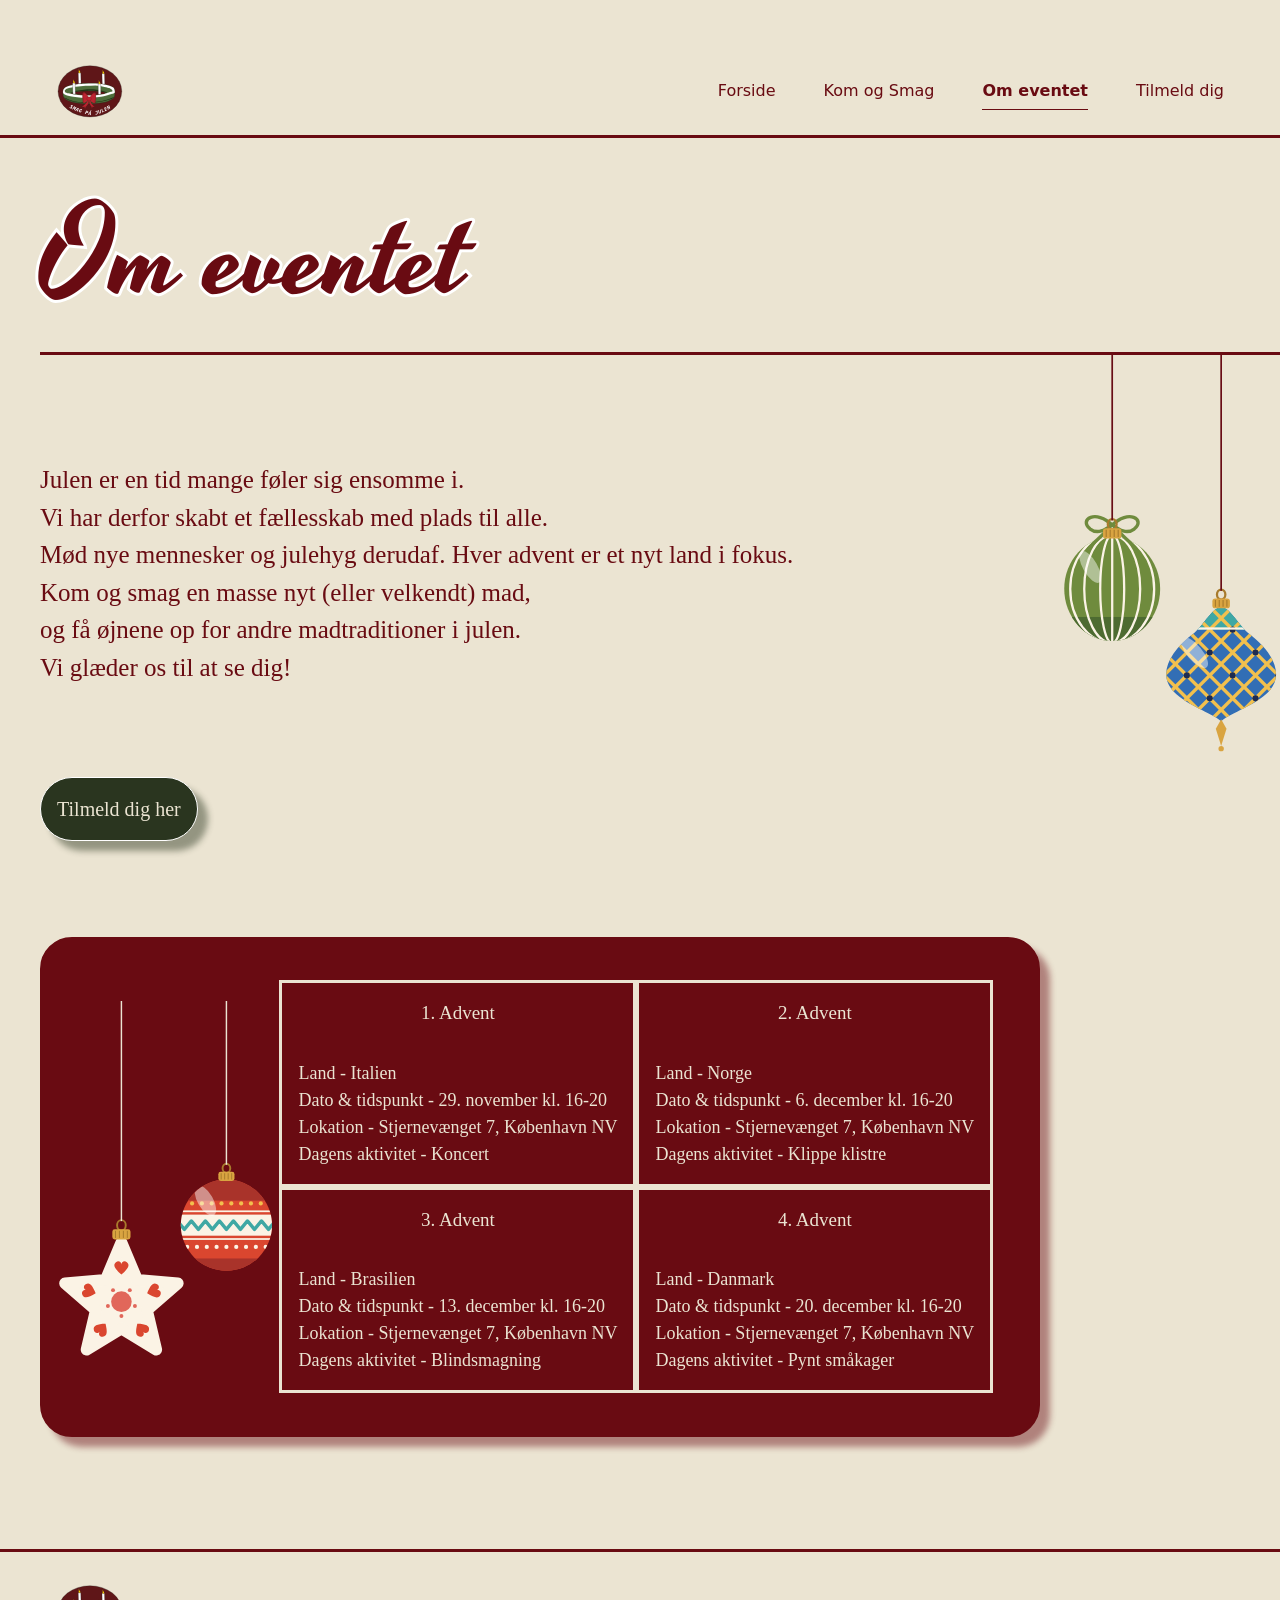
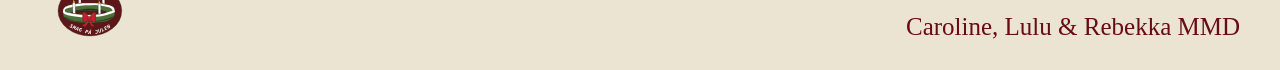
<file: om-eventet.html>
<!doctype html>
<html lang="da">
  <head>
    <meta charset="UTF-8" />
    <meta name="viewport" content="width=device-width, initial-scale=1.0" />
    <title>Om eventet</title>
    <link rel="stylesheet" href="./css/starter.css" />
    <link rel="stylesheet" href="./css/style.css" />
    <link rel="stylesheet" href="./css/om-eventet.css" />
    <link rel="preconnect" href="https://fonts.googleapis.com" />
        
    <link rel="preconnect" href="https://fonts.gstatic.com" crossorigin />
        
    <link href="https://fonts.googleapis.com/css2?family=Yesteryear&display=swap" rel="stylesheet" />
  </head>

  <body>
    <header class="site-header">
      <div class="header-content">
        <a class="site-logo" href="index.html"> <img class="logo" src="svg/logo.svg" alt="" /></a>
        <nav class="site-nav">
          <button popovertarget="menu">Menu</button>
          <ul class="menu" id="menu" popover>
            <li><a href="./index.html">Forside</a></li>
            <li><a href="./svg.html">Kom og Smag</a></li>
            <li><a href="./om-eventet.html" aria-current="page">Om eventet</a></li>
            <li><a href="./tilmelding.html">Tilmeld dig</a></li>

            <button popovertarget="menu">Luk</button>
          </ul>
        </nav>
      </div>
    </header>

    <main>
      <section class="om-event">
        <h1 class="om info-title">Om eventet</h1>
        <img class="pynt" src="svg/pynt-1.svg" alt="" />
        <p class="event-intro">
          Julen er en tid mange føler sig ensomme i. <br />
          Vi har derfor skabt et fællesskab med plads til alle. <br />
          Mød nye mennesker og julehyg derudaf. Hver advent er et nyt land i fokus. <br />Kom og smag en masse nyt (eller velkendt) mad, <br />
          og få øjnene op for andre madtraditioner i julen.
          <br />
          Vi glæder os til at se dig!
        </p>
        <a class="tilmeld-dig" href="./tilmelding.html">Tilmeld dig her</a>
        <section class="boks">
          <img class="pynt-2" src="svg/pynt_c.svg" alt="" />

          <section class="boks-2">
            <div class="dag">
              <h3>1. Advent</h3>
              <p class="info">
                Land - Italien <br />
                Dato & tidspunkt - 29. november kl. 16-20 <br />
                Lokation - Stjernevænget 7, København NV <br />
                Dagens aktivitet - Koncert
              </p>
            </div>
            <div class="dag">
              <h3>2. Advent</h3>
              <p class="info">
                Land - Norge <br />
                Dato & tidspunkt - 6. december kl. 16-20 <br />
                Lokation - Stjernevænget 7, København NV <br />
                Dagens aktivitet - Klippe klistre
              </p>
            </div>

            <div class="dag">
              <h3>3. Advent</h3>
              <p class="info">
                Land - Brasilien <br />
                Dato & tidspunkt - 13. december kl. 16-20 <br />
                Lokation - Stjernevænget 7, København NV <br />
                Dagens aktivitet - Blindsmagning <br />
              </p>
            </div>
            <div class="dag">
              <h3>4. Advent</h3>
              <p class="info">
                Land - Danmark <br />
                Dato & tidspunkt - 20. december kl. 16-20 <br />
                Lokation - Stjernevænget 7, København NV <br />
                Dagens aktivitet - Pynt småkager <br />
              </p>
            </div>
            <div></div>
          </section>
        </section>
      </section>
    </main>

    <footer class="site-footer">
      <div class="footer-content">
        <a class="site-logo" href="index.html"> <img class="logo" src="svg/logo.svg" alt="" /></a>
        <p>Caroline, Lulu & Rebekka MMD</p>
      </div>
    </footer>
    <script src="./script.js"></script>
  </body>
</html>
</file>
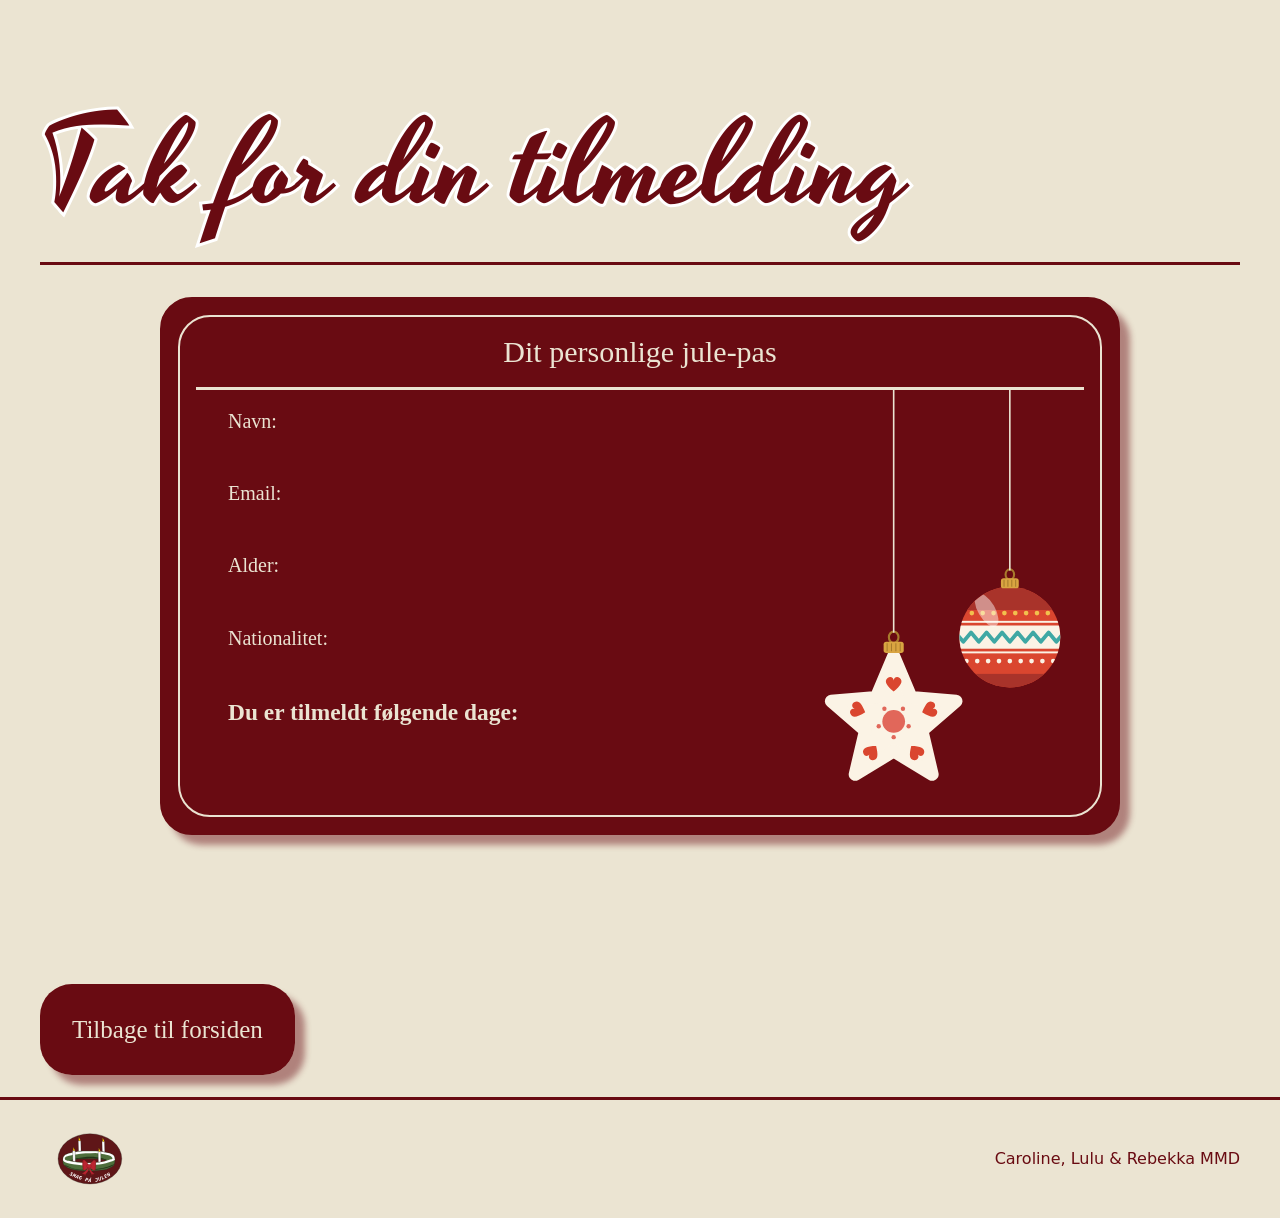
<file: opsamling.html>
<!doctype html>
<html lang="da">
  <head>
    <meta charset="UTF-8" />
    <meta name="viewport" content="width=device-width, initial-scale=1.0" />
    <title>Opsamling</title>
    <link rel="stylesheet" href="./css/starter.css" />
    <link rel="stylesheet" href="./css/style.css" />
    <link rel="stylesheet" href="./css/opsamling.css" />
    <link rel="preconnect" href="https://fonts.googleapis.com" />
        
    <link rel="preconnect" href="https://fonts.gstatic.com" crossorigin />
        
    <link href="https://fonts.googleapis.com/css2?family=Yesteryear&display=swap" rel="stylesheet" />
  </head>

  <body>
    <main>
      <section class="opsamling-page">
        <h1>Tak for din tilmelding</h1>

        <article class="opsamling-placeholder">
          <section class="event-pass">
            <section class="data">
              <h2 class="personlige">Dit personlige jule-pas</h2>
              <div class="personal-info-section">
                <p>Navn: <span id="nickname"></span></p>
                <p>Email: <span id="email"></span></p>
                <p>Alder: <span id="alder"></span></p>
                <p>Nationalitet: <span id="nationalitet"></span></p>

                <!-- <img id="occupation-image" src="img/default.png" alt="Erhverv" /> -->
                <h3>Du er tilmeldt følgende dage:</h3>
                <ul id="deltagelse"></ul>
              </div>
              <img class="julekugler" src="./svg/pynt_c.svg" alt="" />
            </section>
          </section>
        </article>
      </section>
      <div class="actions">
        <a class="forside" href="index.html">Tilbage til forsiden</a>
      </div>
    </main>

    <footer class="site-footer">
      <div class="footer-content">
        <a class="site-logo" href="index.html"> <img class="logo" src="svg/logo.svg" alt="" /></a>
        <p>Caroline, Lulu & Rebekka MMD</p>
      </div>
    </footer>
    <script src="./js/script.js"></script>
  </body>
</html>
</file>
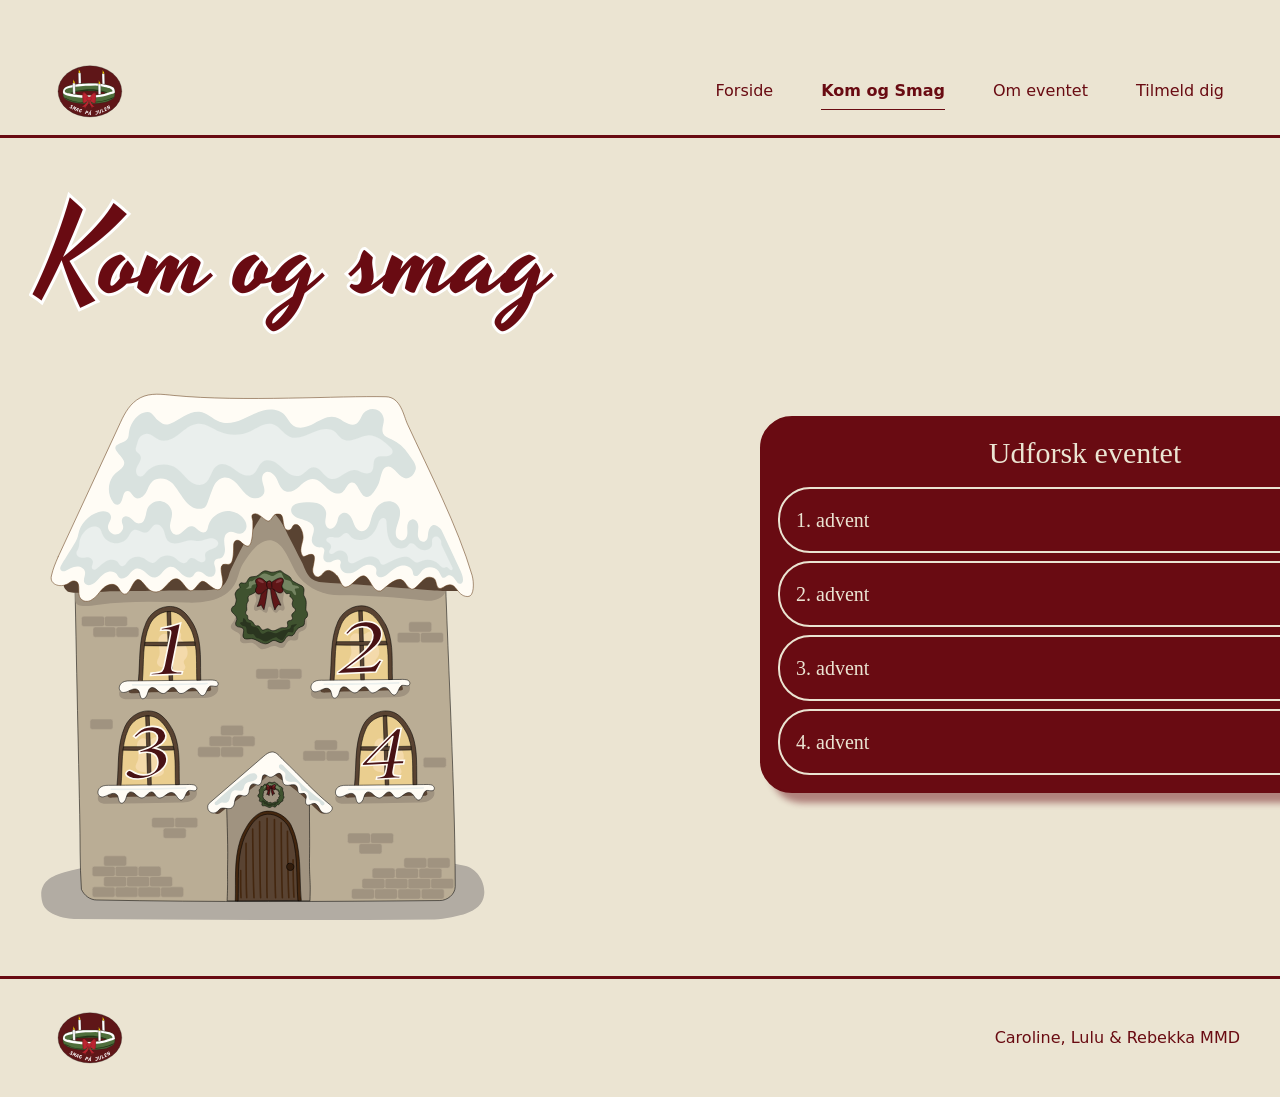
<file: svg.html>
<!doctype html>
<html lang="da">
  <head>
    <meta charset="UTF-8" />
    <meta name="viewport" content="width=device-width, initial-scale=1.0" />
    <title>Interaktiv SVG | Eventnavn</title>
    <link rel="stylesheet" href="./css/starter.css" />
    <link rel="stylesheet" href="./css/style.css" />
    <link rel="stylesheet" href="./css/svg.css" />
    <link rel="preconnect" href="https://fonts.googleapis.com" />
        
    <link rel="preconnect" href="https://fonts.gstatic.com" crossorigin />
        
    <link href="https://fonts.googleapis.com/css2?family=Yesteryear&display=swap" rel="stylesheet" />
  </head>

  <body>
    <header class="site-header">
      <div class="header-content">
        <a class="site-logo" href="index.html"> <img class="logo" src="svg/logo.svg" alt="" /></a>
        <nav class="site-nav">
          <button popovertarget="menu">Menu</button>
          <ul class="menu" id="menu" popover>
            <li><a href="./index.html">Forside</a></li>
            <li><a href="./svg.html" aria-current="page">Kom og Smag</a></li>
            <li><a href="./om-eventet.html">Om eventet</a></li>
            <li><a href="./tilmelding.html">Tilmeld dig</a></li>

            <button popovertarget="menu">Luk</button>
          </ul>
        </nav>
      </div>
    </header>

    <main>
      <section class="svg-page">
        <header class="svg-intro">
          <h1 class="start info-title">Kom og smag</h1>
        </header>

        <section class="svg-layout">
          <div class="svg-placeholder">
            <svg class="svg-hus" viewBox="490 0 1350 1050" aria-hidden="true">
              <use class="hus" href="./svg/hus_lys.svg#hus"></use>
              <use class="lys" href="./svg/hus_lys.svg#lyset"></use>
            </svg>
          </div>

          <article class="panel">
            <h2>Udforsk eventet</h2>
            <div class="accordion">
              <!-- TODO: Lav om til details/summary -->
              <details id="advent1" class="accordion-item" name="advent" data-position="foerste">
                <summary>1. advent</summary>

                <img src="./svg/menukort_1.svg" alt="menukort for 1 advent" />
              </details>

              <details id="advent2" class="accordion-item" name="advent" data-position="anden">
                <summary>2. advent</summary>

                <img src="./svg/menukort_2.svg" alt="menukort for 2 advent" />
              </details>

              <details id="advent3" class="accordion-item" name="advent" data-position="tredje">
                <summary>3. advent</summary>

                <img src="./svg/menukort_3.svg" alt="menukort for 3 advent" />
              </details>

              <details id="advent4" class="accordion-item" name="advent" data-position="fjerde">
                <summary>4. advent</summary>

                <img src="./svg/menukort_4.svg" alt="menukort for 4 advent" />
              </details>
            </div>
          </article>
        </section>
      </section>
      <script src="./js/script.js"></script>
    </main>

    <footer class="site-footer">
      <div class="footer-content">
        <a class="site-logo" href="index.html"> <img class="logo" src="svg/logo.svg" alt="" /></a>
        <p>Caroline, Lulu & Rebekka MMD</p>
      </div>
    </footer>
  </body>
</html>
</file>
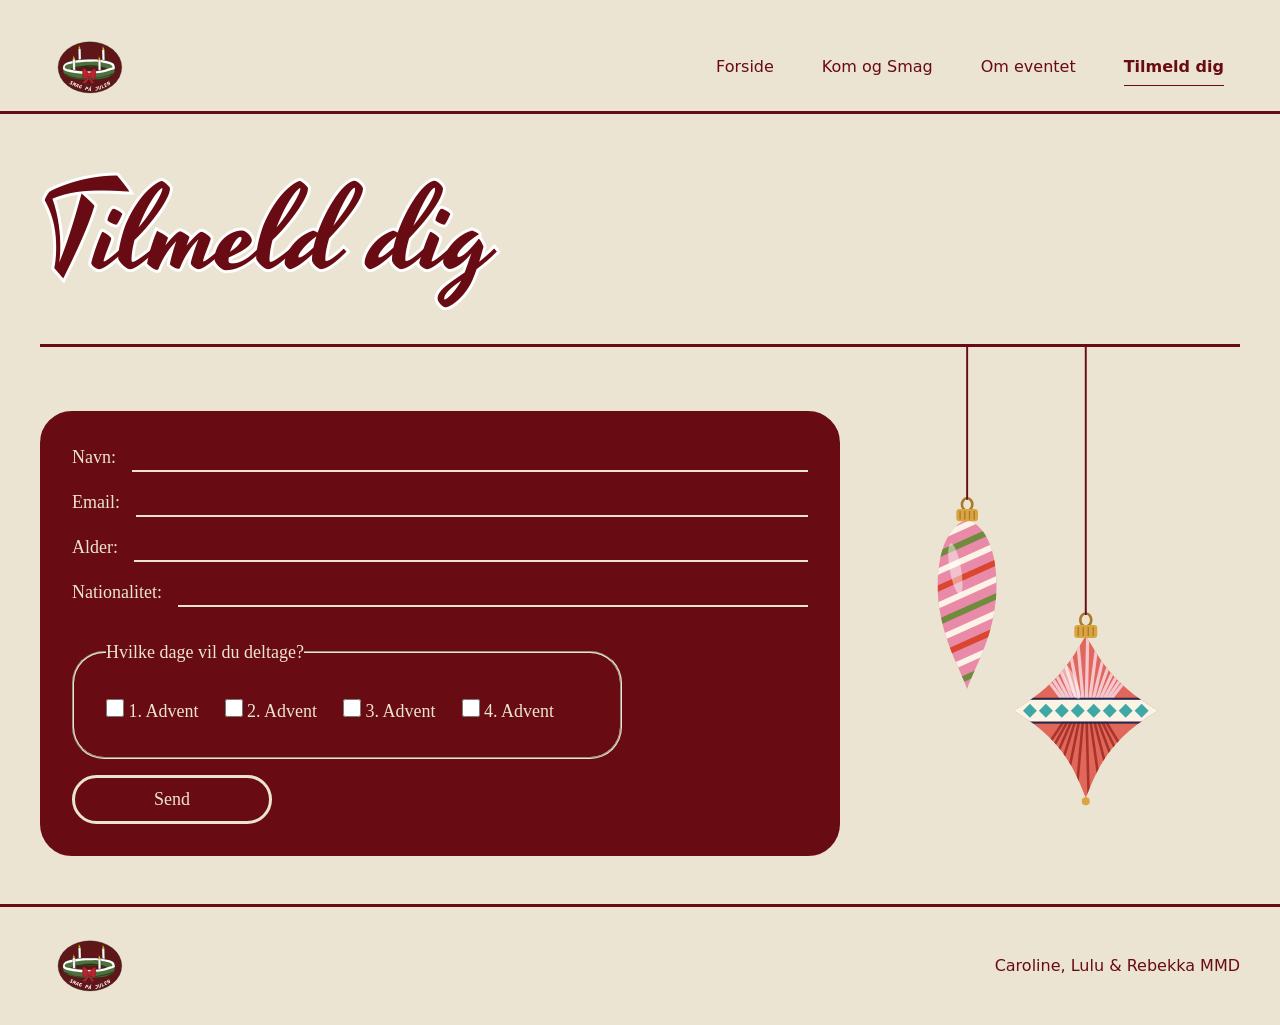
<file: tilmelding.html>
<!doctype html>
<html lang="da">
  <head>
    <meta charset="UTF-8" />
    <meta name="viewport" content="width=device-width, initial-scale=1.0" />
    <title>Formular</title>
    <link rel="stylesheet" href="./css/starter.css" />
    <link rel="stylesheet" href="./css/style.css" />
    <link rel="stylesheet" href="./css/formular.css" />
    <link rel="preconnect" href="https://fonts.googleapis.com" />
     
    <link rel="preconnect" href="https://fonts.gstatic.com" crossorigin />
     
    <link href="https://fonts.googleapis.com/css2?family=Yesteryear&display=swap" rel="stylesheet" />
  </head>

  <body>
    <header class="site-header">
      <div class="header-content">
        <a class="site-logo" href="index.html"> <img class="logo" src="svg/logo.svg" alt="" /></a>
        <nav class="site-nav">
          <button popovertarget="menu">Menu</button>
          <ul class="menu" id="menu" popover>
            <li><a href="./index.html">Forside</a></li>
            <li><a href="./svg.html">Kom og Smag</a></li>
            <li><a href="./om-eventet.html">Om eventet</a></li>
            <li><a href="./tilmelding.html" aria-current="page">Tilmeld dig</a></li>

            <button popovertarget="menu">Luk</button>
          </ul>
        </nav>
      </div>
    </header>

    <main>
      <section class="model">
        <h1 class="h-et info-title">Tilmeld dig</h1>

        <form class="form-placeholder" action="./opsamling.html">
          <div class="tilmelding">
            <label for="field-nickname">Navn:</label>
            <input type="text" id="field-nickname" name="nickname" required />
          </div>

          <div class="tilmelding">
            <label for="field-email">Email:</label>
            <input type="email" id="field-email" name="email" required />
          </div>

          <div class="tilmelding">
            <label for="field-alder">Alder:</label>
            <input type="number" id="field-alder" name="alder" required />
          </div>

          <div class="tilmelding">
            <label for="field-nationalitet">Nationalitet:</label>
            <input type="text" id="field-nationalitet" name="nationalitet" required />
          </div>

          <div class="tilmelding">
            <fieldset>
              <legend>Hvilke dage vil du deltage?</legend>

              <label for="field-Deltagelse-3">
                <input type="checkbox" id="field-Deltagelse-3" name="deltagelse" value="1 advent" />
                1. Advent
              </label>
              <label for="field-Deltagelse-4">
                <input type="checkbox" id="field-Deltagelse-4" name="deltagelse" value="2 advent" />
                2. Advent
              </label>
              <label for="field-Deltagelse-5">
                <input type="checkbox" id="field-Deltagelse-5" name="deltagelse" value="3 advent" />
                3. Advent
              </label>
              <label for="field-Deltagelse-6">
                <input type="checkbox" id="field-Deltagelse-6" name="deltagelse" value="4 advent" />
                4. Advent
              </label>
            </fieldset>
          </div>
          <button type="submit" class="submit">Send</button>
        </form>
        <img class="img" src="./svg/pynt-2.svg" alt="" />
      </section>
    </main>

    <footer class="site-footer">
      <div class="footer-content">
        <a class="site-logo" href="index.html"> <img class="logo" src="svg/logo.svg" alt="" /></a>
        <p>Caroline, Lulu & Rebekka MMD</p>
      </div>
    </footer>
    <script src="./js/script.js"></script>
  </body>
</html>
</file>
<file: css/starter.css>
*,
::before,
::after {
  box-sizing: border-box;
  margin: 0;
  padding: 0;
}

html {
  interpolate-size: allow-keywords;
  font-family: system-ui, sans-serif;
  line-height: 1.5;
  -webkit-font-smoothing: antialiased;
}

h1,
h2 {
  line-height: 1.25;
}

p,
li {
  text-wrap: pretty;
}

img,
svg {
  display: block;
  width: 100%;
  height: auto;
}

label {
  display: block;
}

input,
button,
textarea,
select {
  font: inherit;
  color: inherit;
  background-color: transparent;
  font-size: max(1em, 16px);
  padding: 0;
  margin: 0;
}

input:where([type="checkbox"], [type="radio"]) {
  width: 1em;
  height: 1em;
}

textarea {
  resize: none;
  min-height: 4lh;
}

legend {
  padding: 0;
}

select,
::picker(select) {
  appearance: base-select;
}

[popover] {
  margin: revert;
}

dialog {
  overscroll-behavior: none;

  &::backdrop {
    overflow: hidden;
    overscroll-behavior: contain;
  }
}

.visually-hidden {
  position: absolute;
  width: 1px;
  height: 1px;
  overflow: hidden;
  white-space: nowrap;
  clip-path: inset(100%);
}
</file>
<file: css/style.css>
/* Variabler */
html {
  --color-page: rgba(235, 228, 210, 1);
  --color-surface: rgba(235, 228, 210, 1);
  --color-text: #222;
  --color-muted: #666;
  --color-border: rgba(105, 11, 18, 1);
  --space-05: 0.5rem;
  --space-1: 1rem;
  --space-2: 2rem;
  --space-3: 3rem;

  background: var(--color-page);
  color: var(--color-text);
}

/* Globalt layout */
body {
  margin: 0;
  min-height: 100svh;
  display: grid;
  grid-template-rows: auto 1fr auto;
  grid-template-columns: minmax(1rlh, 1fr) minmax(0, 75rem) minmax(1rlh, 1fr);
}

h1,
h2,
h3,
p {
  margin: 0;
}
h1 {
  font-family: "Yesteryear", cursive;
  font-weight: 400;
  font-style: normal;
  font-size: 100px;
  color: rgba(105, 11, 18, 1);
  -webkit-text-stroke: 6px white;
  paint-order: stroke fill;

  @media (width > 700px) {
    font-family: "Yesteryear", cursive;
    font-weight: 400;
    font-style: normal;
    font-size: 120px;
    color: rgba(105, 11, 18, 1);
    -webkit-text-stroke: 6px white;
    paint-order: stroke fill;
  }
}

@media (width < 700px) {
  font-family: "Yesteryear", cursive;
  font-weight: 400;
  font-style: normal;
  font-size: 120px;
  color: rgba(105, 11, 18, 1);
  -webkit-text-stroke: 6px white;
  paint-order: stroke fill;
}

.overskrift {
  grid-column: 2;
}

main {
  display: grid;
  grid-template-columns: inherit;
  grid-column: 1 / -1;
  align-content: start;
}

main > * {
  grid-column: 2;
  padding-block: var(--space-3);
}

.svg-page {
  display: grid;
  gap: var(--space-2);
}

.svg-intro {
  display: grid;
  gap: var(--space-1);
}

.svg-intro p {
  color: var(--color-muted);
}

.svg-layout {
  display: grid;

  align-items: start;
  @media (width > 700px) {
    grid-template-columns: 60% 40%;
  }
}

.form-page {
  display: grid;
  gap: var(--space-2);
  @media (width > 600px) {
    grid-template-columns: min(40%, 50ch) 1fr;
  }
}

.form-intro {
  display: grid;
  gap: var(--space-1);
  align-content: start;
  max-width: 60ch;
}

.form-intro p {
  color: var(--color-muted);
}

/* .opsamling-page { */
/* @media (width > 800px) {
    grid-template-columns: minmax(0, 44ch) minmax(20rem, 1fr);
  } */
/* } */

/* .opsamling-intro {
  display: grid;

  gap: var(--space-1);
  max-width: 60ch;
} */

.opsamling-intro p {
  color: var(--color-muted);
}

.error-page {
  display: grid;
  gap: var(--space-1);
  max-width: 60ch;
}

.error-page p {
  color: var(--color-muted);
}

/* Header og footer */
.site-header,
.site-footer {
  grid-column: 1 / -1;
  display: grid;
  grid-template-columns: inherit;
  background: var(--color-surface);
}

.header-content,
.footer-content {
  grid-column: 2;
}

.header-content {
  min-height: 4rem;
  display: flex;
  justify-content: space-between;
  align-items: center;
  gap: var(--space-1);
}

.footer-content {
  padding-block: var(--space-1);
  display: flex;
  flex-wrap: wrap;
  justify-content: space-between;
  gap: var(--space-1);
  color: var(--color-muted);
  align-items: center;
}

/* Navigation */
[popover] {
  margin: 0;
  margin-right: 2rem;
  background: transparent;
  position-area: bottom span-left;
}

.site-nav button {
  padding: 0.4rem 0.7rem;
  border: 1px solid rgba(255, 255, 255, 1);
  background: rgba(105, 11, 18, 1);
  color: rgba(235, 228, 210, 1);
  border-radius: 2rem;
  @media (width > 700px) {
    display: none;
  }
}

button:hover {
  transform: translateY(-5px);
}

.menu a {
  display: block;
  padding: 0.4rem 0;
  color: rgba(105, 11, 18, 1);
  text-decoration: none;
  border-bottom: 1px solid #0000;
  margin: 1rem;
  transition: all 0.2s;
  padding: 1rem;
  border: solid rgba(105, 11, 18, 1);
  border-radius: 2rem;
  text-align: center;

  @media (width > 700px) {
    border: none;
    border-radius: 0;
    display: block;
    padding: 0.4rem 0;
    color: rgba(105, 11, 18, 1);
    text-decoration: none;
    border-bottom: 1px solid #0000;
    margin: 1rem;
    transition: all 0.2s;
  }
}
.menu {
  margin: 0;
  padding: var(--space-2);
  list-style: none;
  background: var(--color-surface);
  border: 2px solid var(--color-border);
  max-width: 100%;
  border-radius: 2rem;

  @media (width > 700px) {
    display: flex;
    gap: var(--space-1);
    padding: 0;
    border: none;
    background: none;
    position: static;
  }
}

.menu a:hover {
  @media (width <= 700px) {
    color: rgba(235, 228, 210, 1);
    font-weight: 600;
    box-shadow: none;
    background-color: rgba(105, 11, 18, 1);
    border-radius: 2rem;
  }
  font-weight: 600;
}

.menu a[aria-current="page"] {
  border-bottom-color: var(--color-border);
  font-weight: bold;
}

.site-header {
  background-color: rgba(235, 228, 210, 1);
  border-bottom: solid rgba(105, 11, 18, 1);
}

.site-logo {
  color: inherit;
  font-weight: 700;
  text-decoration: none;
  width: 100px;
  padding: 1rem;
}
.logo:hover {
  box-shadow: 1px 4px 6px rgba(104, 11, 19, 0.45);
  border-radius: 80%;
  transform: translateY(-3px);
}

/* Flader */
.panel {
  background: var(--color-surface);
  border: 1px solid var(--color-border);
}

.panel {
  padding: var(--space-1);
  display: grid;
  gap: var(--space-1);
}

.svg-placeholder,
.opsamling-placeholder {
  min-height: -webkit-fill-available;
  min-height: stretch;
}

.form-placeholder {
  min-height: -webkit-fill-available;
  min-height: stretch;
  padding: var(--space-1);
}

/* Details */
.accordion {
  display: grid;
  gap: var(--space-05);
}

.accordion-item {
  border: 1px solid var(--color-border);
  background: var(--color-surface);
}

.accordion-item p {
  padding: 0 var(--space-1) var(--space-1);
  color: var(--color-muted);
}

/* Knap/link */

.site-footer {
  background-color: rgba(235, 228, 210, 1);
  border-top: solid rgba(105, 11, 18, 1);

  @media (width > 700px) {
    background-color: rgba(235, 228, 210, 1);
    border-top: solid rgba(105, 11, 18, 1);
  }
}

.footer-content {
  color: rgba(105, 11, 18, 1);

  @media (width > 700px) {
    color: rgba(105, 11, 18, 1);
  }
}

@view-transition {
  navigation: auto;
}

.site-header {
  view-transition-name: header;
}

.info-title {
  view-transition-name: sidetitel;
}

::view-transition-group(sidetitel) {
  animation-duration: 400ms;
}

.tilmelding .event-pass {
  view-transition-name: julepas;
}

::view-transition-group(julepas) {
  animation-duration: 600ms;
}
</file>
<file: css/om-eventet.css>
h3 {
  font-family: "Playfair Display", serif;
  font-optical-sizing: auto;
  font-weight: 500;
  font-style: normal;
  color: rgba(235, 228, 210, 1);
  font-size: 19px;
}

.info {
  display: grid;
  grid-row: 2;
  place-items: center;
  text-align: left;
  font-family: "Playfair Display", serif;
  font-optical-sizing: auto;
  font-weight: 500;
  font-style: normal;
  color: rgba(235, 228, 210, 1);
  font-size: 18px;
}

.dag {
  border: 0.2rem solid rgba(235, 228, 210, 1);
  padding: 1rem;
}

.om-event {
  display: grid;
  grid-template-columns: 70% 1fr;
}

.boks-2 {
  display: grid;
  grid-template-columns: 1fr 1fr;

  padding: 1rem;
}
@media (width > 1081px) {
  .boks-2 {
    display: grid;
    grid-template-columns: 1fr 1fr;

    padding: 1rem;
  }
}

.om {
  display: grid;
  grid-column: 1/4;
  border-bottom: solid rgba(105, 11, 18, 1);
  padding-bottom: 1rem;
}

.pynt {
  display: none;
}
@media (width > 700px) {
  .pynt {
    display: block;
    grid-column: 2/3;
    grid-row: span-1;
    margin-left: 10rem;
    width: 250px;
  }
}

.pynt-2 {
  display: none;
  height: auto;
  width: 250px;
  padding-left: 1rem;
}
@media (width > 700px) {
  .pynt-2 {
    display: block;
    height: auto;
    width: 250px;
    padding-left: 1.5rem;
  }
}

.boks {
  display: grid;
  grid-template-columns: 1fr;
  grid-column: 1/3;
  margin-top: 2rem;
  place-items: center;
  text-align: center;
  border: 2px solid rgba(105, 11, 18, 1);
  background-color: rgba(105, 11, 18, 1);
  border-radius: 2rem;
  margin-top: 4rem;
  margin-bottom: 4rem;
  box-shadow: 10px 10px 6px rgba (104, 11, 19, 0.45);
  height: 580px;
  width: 650px;
}
@media (width > 700px) {
  .boks {
    display: grid;
    grid-template-columns: 20% 80%;
    margin-top: 2rem;
    place-items: center;
    border: 2px solid rgba(105, 11, 18, 1);
    background-color: rgba(105, 11, 18, 1);
    border-radius: 2rem;
    box-shadow: 10px 10px 6px rgba(104, 11, 19, 0.45);
    height: 500px;
    width: 1000px;
    padding: 1rem;
  }
}

h2 {
  font-family: "Yesteryear", cursive;
  font-weight: 1000;
  font-style: normal;
  font-size: 50px;
  color: rgba(235, 228, 210, 1);
  padding-bottom: 1rem;
}

.indhold2 {
  background-color: rgba(105, 11, 18, 1);
  border: 1px solid rgba(105, 11, 18, 1);
  border-radius: 2rem;
  padding: 2rem;
}

p {
  font-family: "Playfair Display", serif;
  font-optical-sizing: auto;
  font-weight: 500;
  font-style: normal;
  color: rgba(105, 11, 18, 1);
  font-size: 25px;
  padding-top: 2rem;
  display: grid;
  grid-column: 1/4;

  @media (width > 700px) {
    display: grid;
    grid-row: 2/3;
    font-family: "Playfair Display", serif;
    font-optical-sizing: auto;
    font-weight: 500;
    font-style: normal;
    color: rgba(105, 11, 18, 1);
    font-size: 25px;
    padding-top: 2rem;
  }
}

.event-intro {
  display: flex;
  flex-direction: column;
  justify-content: center;
}

.tilmeld-dig {
  justify-self: left;
  align-self: left;
  display: flex;
  border: 1px solid white;
  background-color: rgba(42, 53, 31, 1);

  text-decoration: none;
  font-size: 1.5rem;
  font-family: "Playfair Display", serif;
  font-optical-sizing: auto;
  font-weight: 500;
  font-style: normal;
  color: rgba(235, 228, 210, 1);
  font-size: 20px;
  padding: 1rem;
  margin-top: 1rem;
  margin-bottom: 4rem;
  box-shadow: 10px 10px 6px 0 rgba(42, 53, 31, 0.45);
  border-radius: 2rem;
  transition: box-shadow 0.3s ease;
  transition: background-color 0.3s ease;
  &:hover {
    background-color: rgba(105, 11, 18, 1);
    box-shadow: 10px 10px 6px 0 rgba(104, 11, 19, 0.45);
  }
  @media (width <= 700px) {
    margin-top: 5rem;
  }
}
</file>
<file: css/opsamling.css>
.event-pass {
  border: 2px solid rgba(105, 11, 18, 1);
  border-radius: 2rem;
  padding: 1rem;
  background-color: rgba(105, 11, 18, 1);
  box-shadow: 10px 10px 6px rgba(104, 11, 19, 0.45);
  width: 80%;
  font-family: "Playfair Display", serif;
  font-optical-sizing: auto;
  font-weight: 500;
  font-style: normal;
  color: rgba(235, 228, 210, 1);
  font-size: 20px;
  align-items: center;
}
.opsamling-placeholder {
  display: flex;
  justify-content: center;

  @media (width > 700px) {
    display: flex;
    justify-content: center;
  }
}

.data {
  border: 2px solid rgba(235, 228, 210, 1);
  border-radius: 2rem;
  padding: 1rem;
  display: grid;
  grid-template-columns: 1fr;
  @media (width > 700px) {
    border: 2px solid rgba(235, 228, 210, 1);
    border-radius: 2rem;
    padding: 1rem;
    display: grid;
    grid-template-columns: 70% 30%;
  }
}

.personal-info-section {
  display: grid;
  gap: 1rem;
  margin-left: 2rem;
  padding-top: 1rem;

  @media (width > 700px) {
    display: grid;
    margin-left: 2rem;
    padding-top: 1rem;
  }
}

.personlige {
  font-family: "Playfair Display", serif;
  font-optical-sizing: auto;
  font-weight: 500;
  font-style: normal;
  color: rgba(235, 228, 210, 1);
  font-size: 30px;
  text-align: center;
  padding-bottom: 1rem;
  display: grid;
  grid-column: 1/3;
  border-bottom: solid rgba(235, 228, 210, 1);
}

#deltagelse {
  list-style: none;
}
h1 {
  display: grid;
  grid-column: 1/3;
  padding-bottom: 1rem;
  border-bottom: solid rgba(105, 11, 18, 1);
  margin-bottom: 2rem;
}

.forside {
  width: 50%;
  font-family: "Playfair Display", serif;
  font-optical-sizing: auto;
  font-weight: 500;
  font-style: normal;
  color: rgba(235, 228, 210, 1);
  font-size: 25px;
  padding: 2rem;
  align-items: center;
  text-align: center;
  width: 400px;

  border-radius: 2rem;
  background-color: rgba(105, 11, 18, 1);
  box-shadow: 10px 10px 6px 0 rgba(104, 11, 19, 0.45);
  text-decoration: none;
  transition: background-color 0.3s ease;
  transition: box-shadow 0.3s ease;
}

.forside:hover {
  background-color: rgba(42, 53, 31, 1);

  box-shadow: 10px 10px 6px 0 rgba(42, 53, 31, 0.45);
}

@media (width <= 700px) {
  .actions {
    display: flex;
    justify-content: center;
    align-items: center;
    margin-top: 2rem;
  }
}
.actions {
  margin-top: 5rem;
}

.julekugler {
  display: none;
}
@media (width > 700px) {
  .julekugler {
    display: block;
    width: 250px;
    display: grid;
    grid-column: 2/3;
  }
}

@media (width <= 700px) {
  h1 {
    font-size: 80px;

    text-align: center;
  }
}
</file>
<file: css/svg.css>
.panel {
  border: 2px solid rgba(105, 11, 18, 1);
  border-radius: 2rem;
  padding: 1rem;
  background-color: rgba(105, 11, 18, 1);
  box-shadow: 10px 10px 6px rgba(104, 11, 19, 0.45);
  width: 650px;
  margin-top: 1rem;
}

@media (width > 700px) {
  .panel {
    border: 2px solid rgba(105, 11, 18, 1);
    border-radius: 2rem;
    padding: 1rem;
    background-color: rgba(105, 11, 18, 1);
    box-shadow: 10px 10px 6px rgba(104, 11, 19, 0.45);
    margin-top: 3rem;
    margin-right: 2rem;
  }
}

h2 {
  font-family: "Playfair Display", serif;
  font-optical-sizing: auto;
  font-weight: 500;
  font-style: normal;
  color: rgba(235, 228, 210, 1);
  font-size: 30px;
  text-align: center;
}

@media (width <= 700px) {
  .start {
    text-align: center;
    align-items: center;
  }
}

.accordion-item {
  font-family: "Playfair Display", serif;
  font-optical-sizing: auto;
  font-weight: 500;
  font-style: normal;
  color: rgba(235, 228, 210, 1);
  font-size: 20px;
  background-color: rgba(105, 11, 18, 1);
  border: 2px solid rgba(235, 228, 210, 1);
  border-radius: 2rem;
  padding: 1rem;
  width: 600px;
  interpolate-size: allow-keywords;
  height: auto;
  overflow: hidden;
  transition: height 0.4s ease;
}
@media (width > 700px) {
  .accordion-item {
    font-family: "Playfair Display", serif;
    font-optical-sizing: auto;
    font-weight: 500;
    font-style: normal;
    color: rgba(235, 228, 210, 1);
    font-size: 20px;
    background-color: rgba(105, 11, 18, 1);
    border: 2px solid rgba(235, 228, 210, 1);
    border-radius: 2rem;
    padding: 1rem;
    interpolate-size: allow-keywords;
    height: auto;
    overflow: hidden;
    transition: height 0.4s ease;
  }
}

.panel summary {
  display: flex;
  justify-content: space-between;
}

summary::marker {
  content: none;
}

summary::after {
  content: "+";
  font-family: system-ui;
  font-weight: 400;
  font-size: 1.1rem;
}

:open summary::after {
  content: "-";
}

.accordion-item::details-content {
  block-size: 0;
  opacity: 0;
  overflow: hidden;
  transition:
    block-size 0.4s ease,
    opacity 0.4s ease,
    content-visability 0.4s allow-discrete;
}

.accordion-item[open]::details-content {
  block-size: auto;
  opacity: 1;
}

.svg-hus {
  pointer-events: none;
  --x: 0%;
  --y: 0%;
}

.lys {
  transform-box: view-box;
  transform-origin: 10% 10%;
  translate: var(--x) var(--y);
  transition: translate 0.1s linear;
}

.svg-hus[data-position="foerste"] {
  --x: 0%;
  --y: 0%;
}

.svg-hus[data-position="anden"] {
  --x: 26.7%;
  --y: 0%;
}

.svg-hus[data-position="tredje"] {
  --x: -3%;
  --y: 18.6%;
}

.svg-hus[data-position="fjerde"] {
  --x: 30%;
  --y: 18.8%;
}

.hus {
  display: block;
}

.lys {
  display: none;
}

.svg-hus.vindue-aabent .lys {
  display: block;
}

.svg-placeholder {
  @media (width <= 700px) {
    position: relative;
    left: 70%;
    transform: translateX(-50%);
  }
}
</file>
<file: css/formular.css>
.tilmelding {
  display: flex;
  align-items: center;
  margin-bottom: 1rem;
}

.tilmelding fieldset {
  display: inline-flex;
  align-items: center;
  gap: 10px;
  margin-right: 16px;
  padding: 2rem;
  border-radius: 2rem;
  border-color: rgba(235, 228, 210, 1);
  margin-top: 1rem;
  width: 550px;
}
@media (width > 700px) {
  .tilmelding fieldset {
    display: inline-flex;
    align-items: center;
    gap: 10px;
    margin-right: 16px;
    padding: 2rem;
    border-radius: 2rem;
    margin-top: 1rem;
    border-color: rgba(235, 228, 210, 1);
    width: 550px;
  }
}

.tilmelding input[type="text"],
.tilmelding input[type="email"],
.tilmelding input[type="number"] {
  width: 100%;
  background: transparent;
  border: none;
  border-bottom: 2px solid rgba(235, 228, 210, 1);
}

.tilmelding input[type="checkbox"] {
  accent-color: rgba(42, 53, 31, 1);
}

.tilmelding label {
  padding-right: 1rem;
}

.form-placeholder {
  align-items: center;
  border: 1rem solid rgba(105, 11, 18, 1);
  background-color: rgba(105, 11, 18, 1);
  border-radius: 2rem;
  font-family: "Playfair Display", serif;
  font-optical-sizing: auto;
  font-weight: 500;
  font-style: normal;
  color: rgba(235, 228, 210, 1);
  font-size: 18px;
  margin-top: 4rem;
  width: 650px;
}

@media (width > 700px) {
  .form-placeholder {
    border: 1rem solid rgba(105, 11, 18, 1);
    background-color: rgba(105, 11, 18, 1);
    border-radius: 2rem;
    font-family: "Playfair Display", serif;
    font-optical-sizing: auto;
    font-weight: 500;
    font-style: normal;
    color: rgba(235, 228, 210, 1);
    font-size: 18px;
    margin-top: 4rem;
    width: 800px;
  }
}

.model {
  display: grid;
  grid-template-columns: 60% 40%;
}

.h-et {
  display: grid;
  grid-column: 1/3;
  border-bottom: solid rgba(105, 11, 18, 1);
  padding-bottom: 2rem;
}

.img {
  display: none;
  margin-left: 2rem;
  width: 350px;
  height: auto;
}
@media (width > 700px) {
  .img {
    display: block;
    margin-left: 10rem;
    width: 250px;
    height: auto;
  }
}

.submit {
  font-family: "Playfair Display", serif;
  font-optical-sizing: auto;
  font-weight: 500;
  font-style: normal;
  color: gba(235, 228, 210, 1);
  font-size: 18px;
  padding: 0.5rem;
  align-items: center;
  width: 200px;
  border: solid rgba(235, 228, 210, 1);
  border-radius: 2rem;
  background-color: rgba(105, 11, 18, 1);
}

.submit:hover {
  background-color: rgba(42, 53, 31, 1);
}
</file>
